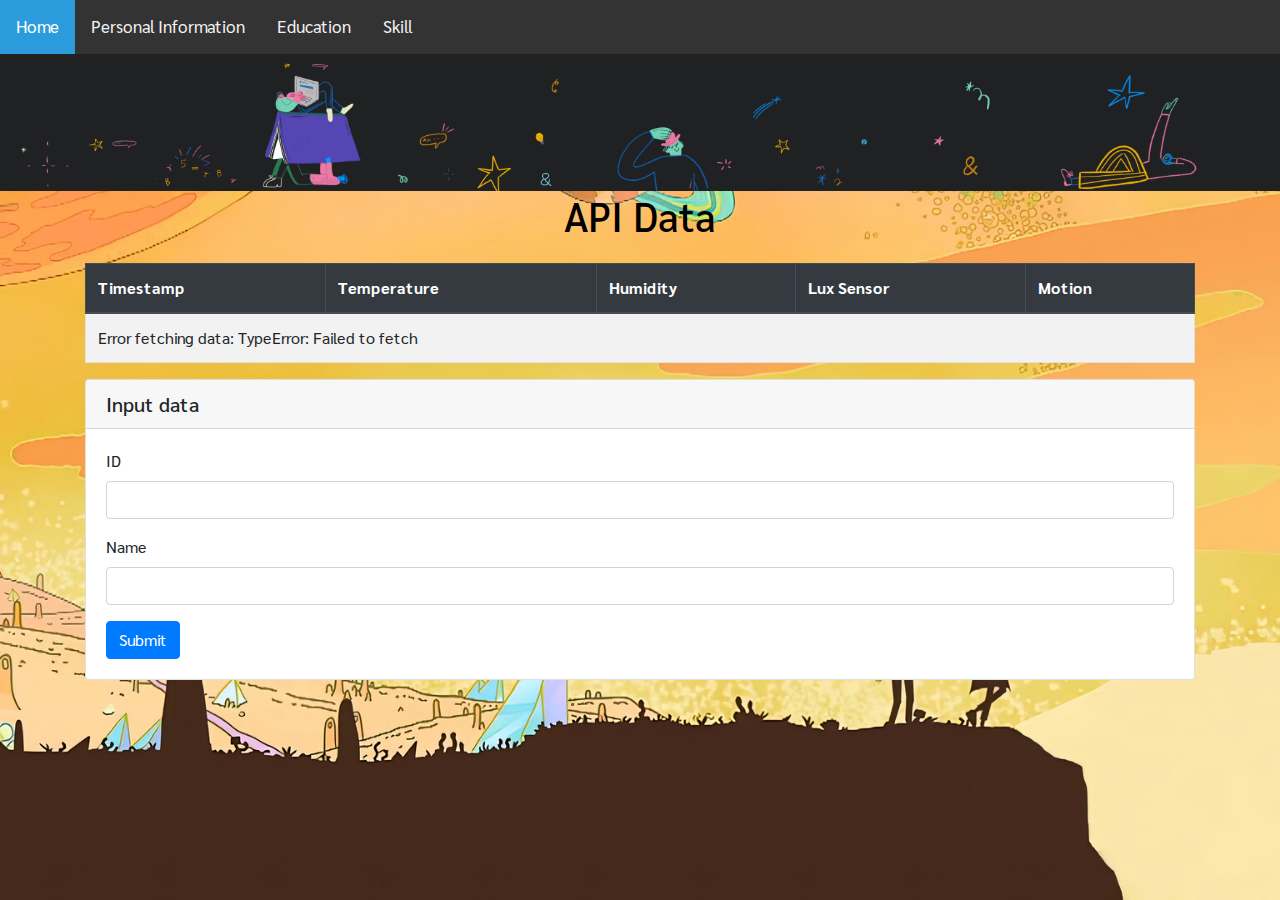
<file: index.html>
<!DOCTYPE html>
<html lang="en">
<head>
    <meta charset="UTF-8">
    <meta name="viewport" content="width=device-width, initial-scale=1.0">
    <title>Resume</title>
    <link rel="stylesheet" href="css/style.css">
    <title>Fetch API Data</title>
    <link href="https://maxcdn.bootstrapcdn.com/bootstrap/4.5.2/css/bootstrap.min.css" rel="stylesheet">
    
</head>
<style>
  h1
  {
    color: black;
  }
</style>

<div class="topnav">
  <a class="active" href="index.html">Home</a>
  <a href="personal information.html">Personal Information</a>
  <a href="Education .html">Education</a>
  <a href="Skill.html">Skill</a>
</div>
  
<body>
  <img src="image/Knowledge_Is_Human_Homepage_Animated_Banner.gif" alt="">
  <div class="container">
    <h1 class="mb-4" align="center">API Data</h1>
    <div class="table-responsive">
        <table class="table table-striped table-bordered" style="background-color: white;">
            <thead class="thead-dark">
                <tr>
                    <th>Timestamp</th>
                    <th>Temperature</th>
                    <th>Humidity</th>
                    <th>Lux Sensor</th>
                    <th>Motion</th>
                </tr>
            </thead>
            <tbody>
                <tr>
                    <td colspan="5">Loading...</td>
                </tr>
            </tbody>
        </table>
        <div class="card mb-4">
          <div class="card-header">
              <h5 class="mb-0">Input data</h5>
          </div>
          <div class="card-body">
              <form id="dataForm">
                  <div class="form-group">
                      <label for="id">ID</label>
                      <input type="text" id="id" name="id" class="form-control" required>
                  </div>
                  <div class="form-group">
                      <label for="name">Name</label>
                      <input type="text" id="name" name="name" class="form-control" required>
                  </div>
                  <button type="submit" class="btn btn-primary">Submit</button>
              </form> 
          </div>
      </div>
    </div>
</div>

<script src="https://code.jquery.com/jquery-3.5.1.slim.min.js"></script>
<script src="https://cdn.jsdelivr.net/npm/@popperjs/core@2.11.6/dist/umd/popper.min.js"></script>
<script src="https://stackpath.bootstrapcdn.com/bootstrap/4.5.2/js/bootstrap.min.js"></script>
<script>
     let orderCounter = 0; // เริ่มที่ 0

function fetchData() {
    fetch('https://206.189.146.138/api/sensors')
        .then(response => {
            if (!response.ok) {
                throw new Error('Network response was not ok');
            }
            return response.json(); 
        })
        .then(data => {
            console.log(data);
            const tbody = document.querySelector('tbody');
            tbody.innerHTML = ''; 
            
            const row = document.createElement('tr');
            row.innerHTML = `
                <td>${new Date(data.timestamp).toLocaleString()}</td>
                <td>${data.temperature.toFixed(2)} °C</td>
                <td>${data.humidity.toFixed(2)} %</td>
                <td>${data.luxsensor.toFixed(2)} lx</td>
                <td>${data.motion ? 'Yes' : 'No'}</td>
            `;
            tbody.appendChild(row);
        })
        .catch(error => {
            const tbody = document.querySelector('tbody');
            tbody.innerHTML = `<tr><td colspan="5">Error fetching data: ${error}</td></tr>`;
        });
}

// เรียกข้อมูลทุก 1 วินาที
setInterval(fetchData, 1000);

// เรียกข้อมูลครั้งแรกทันทีเมื่อโหลดหน้า
fetchData();

// จัดการการส่งฟอร์ม
document.getElementById('dataForm').addEventListener('submit', function(event) {
    event.preventDefault(); // หยุดการส่งฟอร์มโดยอัตโนมัติ
    const id = document.getElementById('id').value;
    const name = document.getElementById('name').value;

    // ส่งข้อมูลไปยัง API
    const apiUrl = 'https://206.189.146.138/api/students'; // แทนที่ด้วย URL จริง
    const payload = {
        order: orderCounter++, // ใช้ค่า orderCounter และเพิ่มขึ้นทีละ 1
        id: id,
        name: name,
        status: 'Posted' // ตั้งค่า status เป็น 'Posted'
    };

    fetch(apiUrl, {
        method: 'POST',
        headers: {
            'Content-Type': 'application/json'
        },
        body: JSON.stringify(payload)
    })
    .then(response => {
        if (!response.ok) {
            throw new Error('Network response was not ok');
        }
        return response.json(); 
    })
    .then(data => {
        console.log('Success:', data);
        fetchData(); // เรียกข้อมูลใหม่หลังจากส่ง
    })
    .catch(error => {
        console.error('Error:', error);
    });

    // เคลียร์ฟอร์ม
    this.reset();
});

// เรียกข้อมูลครั้งแรกทันทีเมื่อโหลดหน้า
fetchData();
</script>
  
</body>
</html>
</file>
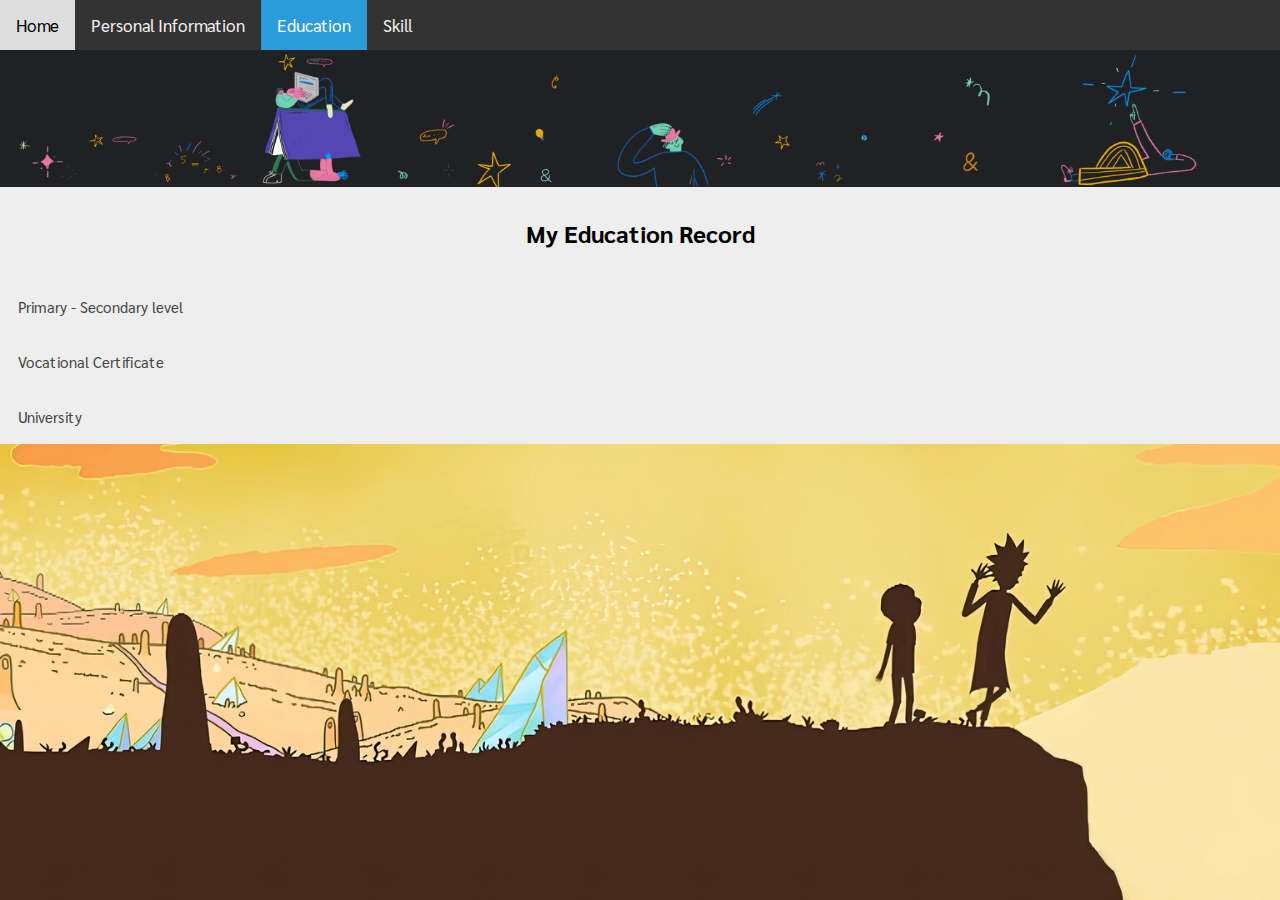
<file: Education .html>
<!DOCTYPE html>
<html lang="en">
<head>
    <meta charset="UTF-8">
    <meta name="viewport" content="width=device-width, initial-scale=1.0">
    <title>Resume</title>
    <link rel="stylesheet" href="css/style.css">
</head>
<style>
  .accordion {
  background-color: #eee;
  color: #444;
  cursor: pointer;
  padding: 18px;
  width: 100%;
  border: none;
  text-align: left;
  outline: none;
  font-size: 15px;
  transition: 0.4s;
}

.active, .accordion:hover {
  background-color: #ccc; 
}

.panel {
  padding: 0 18px;
  display: none;
  background-color: white;
  overflow: hidden;
}
table, th, td, tr
    {
        border: 0px solid black;
        padding: 10px;
        border-collapse: collapse;
        color: antiquewhite;
        table-layout: auto;
        background-color: #eee;
    }
</style>
<div class="topnav">
    <a  href="index.html">Home</a>
    <a href="personal information.html">Personal Information</a>
    <a class="active" href="Education .html">Education</a>
    <a href="Skill.html">Skill</a>
  
</div>
<body>
  <img src="image/Knowledge_Is_Human_Homepage_Animated_Banner.gif" alt="">
  <table >
    <th >
      <h2 align="center" >My Education Record</h2>
    </th>

  </table>

  <button class="accordion">Primary - Secondary level</button>
  <div class="panel">
    <div class="row">
      <div class="column" style="background-color:#aaa;">
        <img src="image/lower.png" height="100%" alt="">
      </div>
      <div class="column" style="background-color:#bbb;">
        <h2>Primary - Secondary Education</h2>
        <p>Poungkham School <br>
          Grade 1-9 <br>
          since 2008 - 2016 <br>
        </p>
      </div>
    </div>
  </div>




  <button class="accordion">Vocational Certificate</button>
  <div class="panel">
    <div class="row">
      <div class="column" style="background-color:#aaa;">
        <img src="image/Voca.png" height="100%" alt="">
      </div>
      <div class="column" style="background-color:#bbb;">
        <h2>Vocational Certificate</h2>
        <p> Aranyaprathet School <br>
          Grade 10 - 12 <br>
          since 2016 - 2019
        </p>
      </div>
    </div>
  </div>
  




  <button class="accordion">University</button>
  <div class="panel">
    <div class="column" style="background-color:#aaa;">
      <img src="image/uni.jpg" height="100%" alt="">
    </div>
    <div class="column" style="background-color:#bbb;">
      <h2>University</h2>
      <p> King Mongkut's University of Technology North Bangkok<br>
        Bachelor Degrees <br>
        since 2019 - Present

    
  </div>











  <script>
    var acc = document.getElementsByClassName("accordion");
    var i;
    
    for (i = 0; i < acc.length; i++) {
      acc[i].addEventListener("click", function() {
        this.classList.toggle("active");
        var panel = this.nextElementSibling;
        if (panel.style.display === "block") {
          panel.style.display = "none";
        } else {
          panel.style.display = "block";
        }
      });
    }
    </script>  
</body>
</html>
</file>
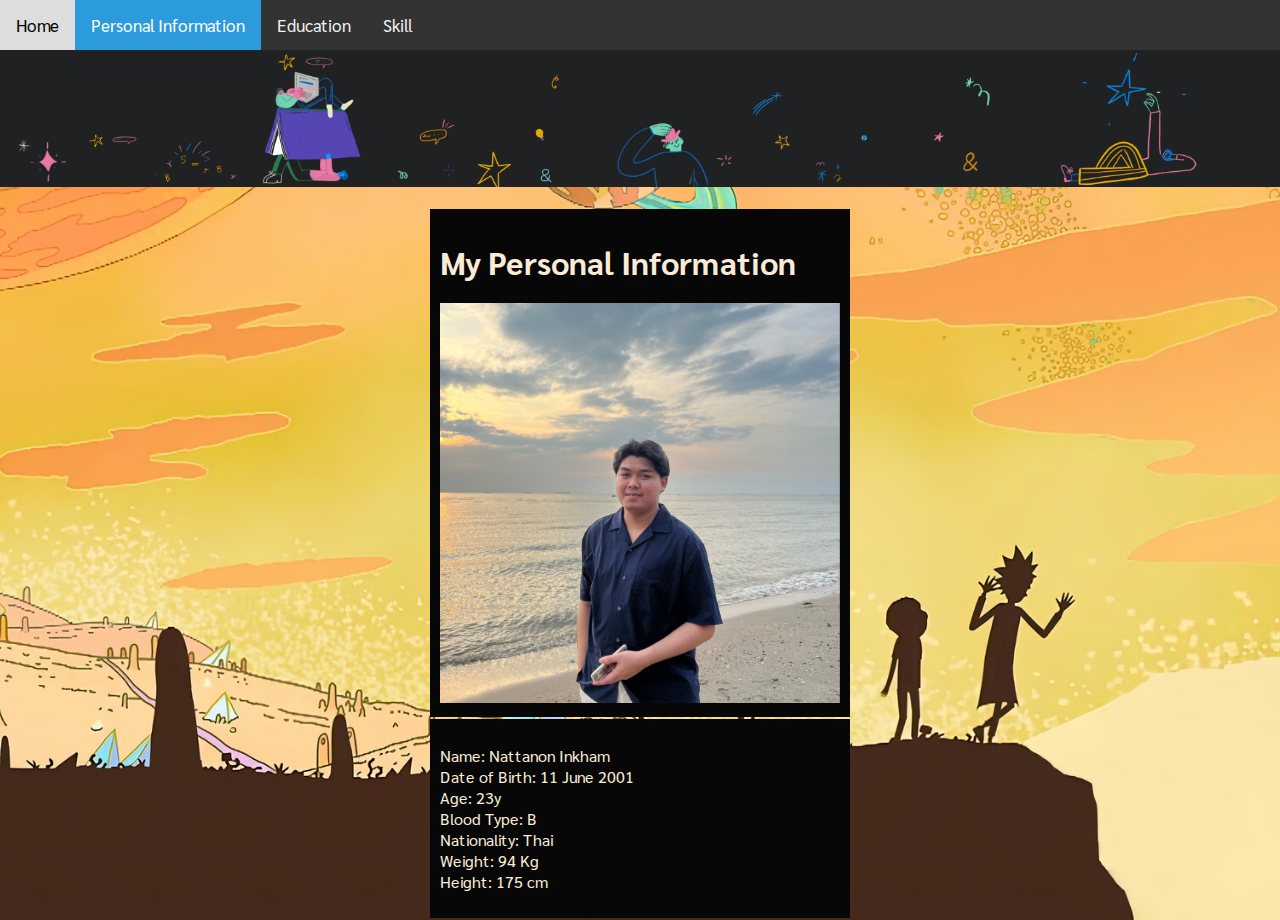
<file: personal information.html>
<!DOCTYPE html>
<html lang="en">
<head>
    <meta charset="UTF-8">
    <meta name="viewport" content="width=device-width, initial-scale=1.0">
    <title>Resume</title>
    <link rel="stylesheet" href="css/style.css">
    <style>
        body {
            margin: 0;
            font-family: Arial, sans-serif;
            background-color: #1a1a1a; /* เพิ่มพื้นหลัง */
            color: antiquewhite; /* เปลี่ยนสีข้อความ */
            
        }
        
        table {
            width: auto; /* ทำให้ตารางเต็มความกว้าง */
            margin-top: 20px;
            text-align: left;
            
        }
        th, td {
            padding: 10px;
            border-collapse: collapse;
        }
        img {
            max-width: 100%; /* ทำให้ภาพมีความกว้าง 100% */
            height: auto; /* คงอัตราส่วนภาพ */
        }
        ul {
            list-style: none;
            padding: 0; /* ลบ padding */
        }
        @media (max-width: 600px) {
            .topnav {
                flex-direction: column; /* เปลี่ยนทิศทางให้เป็นคอลัมน์ */
            }
            table {
                font-size: 14px; /* ปรับขนาดฟอนต์สำหรับหน้าจอเล็ก */
            }
            h1 {
                font-size: 24px; /* ปรับขนาดหัวเรื่อง */
            }
        }
    </style>
</head>


<body>
    <div class="topnav">
        <a href="index.html">Home</a>
        <a class="active" href="personal information.html">Personal Information</a>
        <a href="Education .html">Education</a>
        <a href="Skill.html">Skill</a>
    </div>
    <img src="image/Knowledge_Is_Human_Homepage_Animated_Banner.gif" alt="">

    <div class="container">
        <div class="main-container">
            <table align="center">
                <colgroup>
                    <col span="2" style="background-color: #070707">
                    <col span="3" style="background-color: pink">
                </colgroup>
                <tr>
                    <th><h1>My Personal Information</h1><img src="image/291686636_5016907005073438_5533484967841508653_n.jpg" width="400px" alt=""></th>
                </tr>
                <tr>
                    <td>
                        <ul>
                            <li>Name: Nattanon Inkham</li>
                            <li>Date of Birth: 11 June 2001</li>
                            <li>Age: 23y</li>
                            <li>Blood Type: B</li>
                            <li>Nationality: Thai</li>
                            <li>Weight: 94 Kg</li>
                            <li>Height: 175 cm</li>
                        </ul>
                    </td>
                </tr>
            </table>
        </div>
    </div>
</body>
</html>
</file>
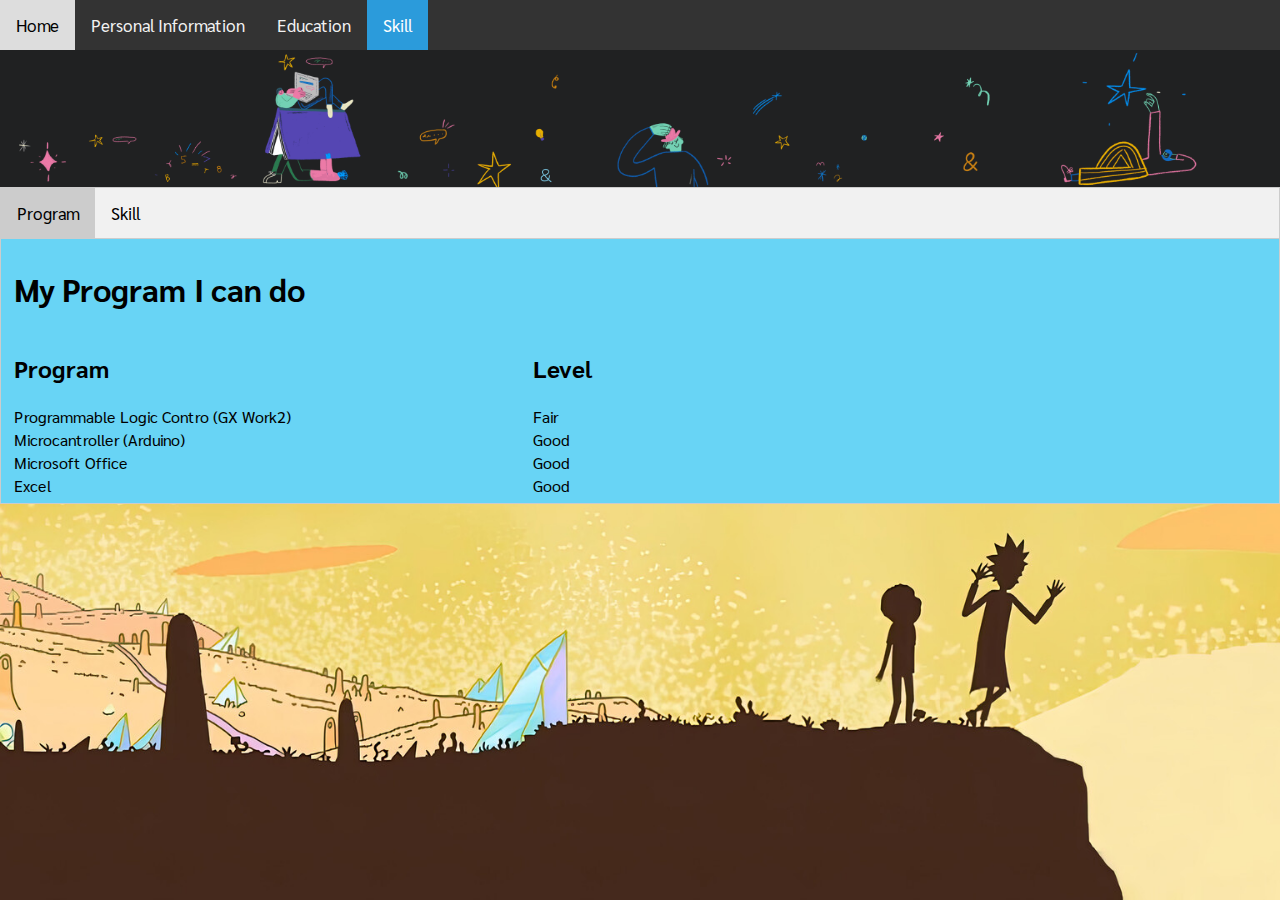
<file: Skill.html>
<!DOCTYPE html>
<html lang="en">
<head>
    <meta charset="UTF-8">
    <meta name="viewport" content="width=device-width, initial-scale=1.0">
    <title>Resume</title>
    <link rel="stylesheet" href="css/style.css">
</head>
<style>
  
  h1
  {
    color: black;
  }
  
  
</style>

<div class="topnav">
  <a href="index.html">Home</a>
  <a href="personal information.html">Personal Information</a>
  <a href="Education .html">Education</a>
  <a class="active" href="Skill.html">Skill</a>
  
</div>
  <img src="image/Knowledge_Is_Human_Homepage_Animated_Banner.gif" alt="">
<body>




  <div class="tab">
    <button class="tablinks" onclick="openCity(event, 'Program')" id="defaultOpen" >Program</button>
    <button class="tablinks" onclick="openCity(event, 'Skill')">Skill</button>
    
  </div>


  
  <div id="Program" class="tabcontent">
    <table border="0px" style="border-collapse: collapse;" width="50%">
      <tr>
        <th align="left" ><h1>My Program I can do</h1></th>
      </tr>
      <tr>
        <td><h2>Program</h2></td>
        <td><h2>Level</h2></td>
      </tr>
      <tr>
        <td>Programmable Logic Contro (GX Work2)</td>
        <td>Fair</td>
      </tr>
      <tr>
        <td>Microcantroller (Arduino)</td>
        <td>Good</td>
      </tr>
      <tr>
        <td>Microsoft Office</td>
        <td>Good</td>
      </tr>
      <tr>
        <td>Excel</td>
        <td>Good</td>
      </tr>
    </table>
    
  </div>




  
  <div id="Skill" class="tabcontent">
    <table border="0px" style="border-collapse: collapse;" width="50%">
      <tr>
        <th align="left"><h1>My Skill</h1></th>
        <tr>
          <td><h2>Skill</h2></td>
          <td><h2>Level</h2></td>
        </tr>
      </tr>
      
      <tr>
        <td>English</td>
        <td>Good</td>
      </tr>
      <tr>
        <td>Electrical Skill (Soldering, Read & Write electrical circuit diagrams)</td>
        <td>Fair</td>
      </tr>
      <tr>
        <td>Disassembly skills (Three-Phases Motor)</td>
        <td>Fair</td>
      </tr>
      <tr>
        <td>Socializing Skill</td>
        <td>Good</td>
      </tr>
    </table>
  </div>




    


  <script>
    function openCity(evt, cityName) {
      var i, tabcontent, tablinks;
      tabcontent = document.getElementsByClassName("tabcontent");
      for (i = 0; i < tabcontent.length; i++) {
        tabcontent[i].style.display = "none";
      }
      tablinks = document.getElementsByClassName("tablinks");
      for (i = 0; i < tablinks.length; i++) {
        tablinks[i].className = tablinks[i].className.replace(" active", "");
      }
      document.getElementById(cityName).style.display = "block";
      evt.currentTarget.className += " active";
    }
    document.getElementById("defaultOpen").click();
    </script>
</body>
</html>
</file>
<file: css/style.css>
@import url('https://fonts.googleapis.com/css2?family=Sarabun:ital,wght@0,100;0,200;0,300;0,400;0,600;0,700;0,800;1,500&family=Sriracha&display=swap');
*
{
  box-sizing: border-box;
  font-family: 'Sarabun', sans-serif;
}
.topnav 
{
    background-color: #333;
    overflow: hidden;
}
  
  
  .topnav a 
{
    float: left;
    color: #f2f2f2;
    text-align: center;
    padding: 14px 16px;
    text-decoration: none;
    font-size: 17px;
}
  
 
  .topnav a:hover 
{
    background-color: #ddd;
    color: black;
    text-decoration: none;
}
  
  
  .topnav a.active 
{
    background-color: #2b9bdb;
    color: white;
}
body
{
  min-height: 100vh;
  background: url(../image/rick-and-morty-minimalist-hd-wallpaper-uhdpaper.com-913@0@e.jpg) no-repeat;
  background-size: cover;
  background-position: center;
  display: flex;
  flex-direction: column;
  margin: 0;
}
h1
{
  color: antiquewhite;
  
}
h2
{
  color: #000000;
  
}

.column {
  float: left;
  width: 50%;
  padding: 10px;
  height: 300px; 
}

/* Clear floats after the columns */
.row:after {
  content: "";
  display: table;
  clear: both;
}



.tab {
  overflow: hidden;
  border: 1px solid #ccc;
  background-color: #f1f1f1;
}

/* Style the buttons inside the tab */
.tab button {
  background-color: inherit;
  float: left;
  border: none;
  outline: none;
  cursor: pointer;
  padding: 14px 16px;
  transition: 0.3s;
  font-size: 17px;
}

/* Change background color of buttons on hover */
.tab button:hover {
  background-color: #ddd;
}

/* Create an active/current tablink class */
.tab button.active {
  background-color: #ccc;
}

/* Style the tab content */
.tabcontent {
  display: none;
  padding: 6px 12px;
  border: 1px solid #ccc;
  border-top: none;
  background-color: rgb(104, 212, 245);
}
</file>
